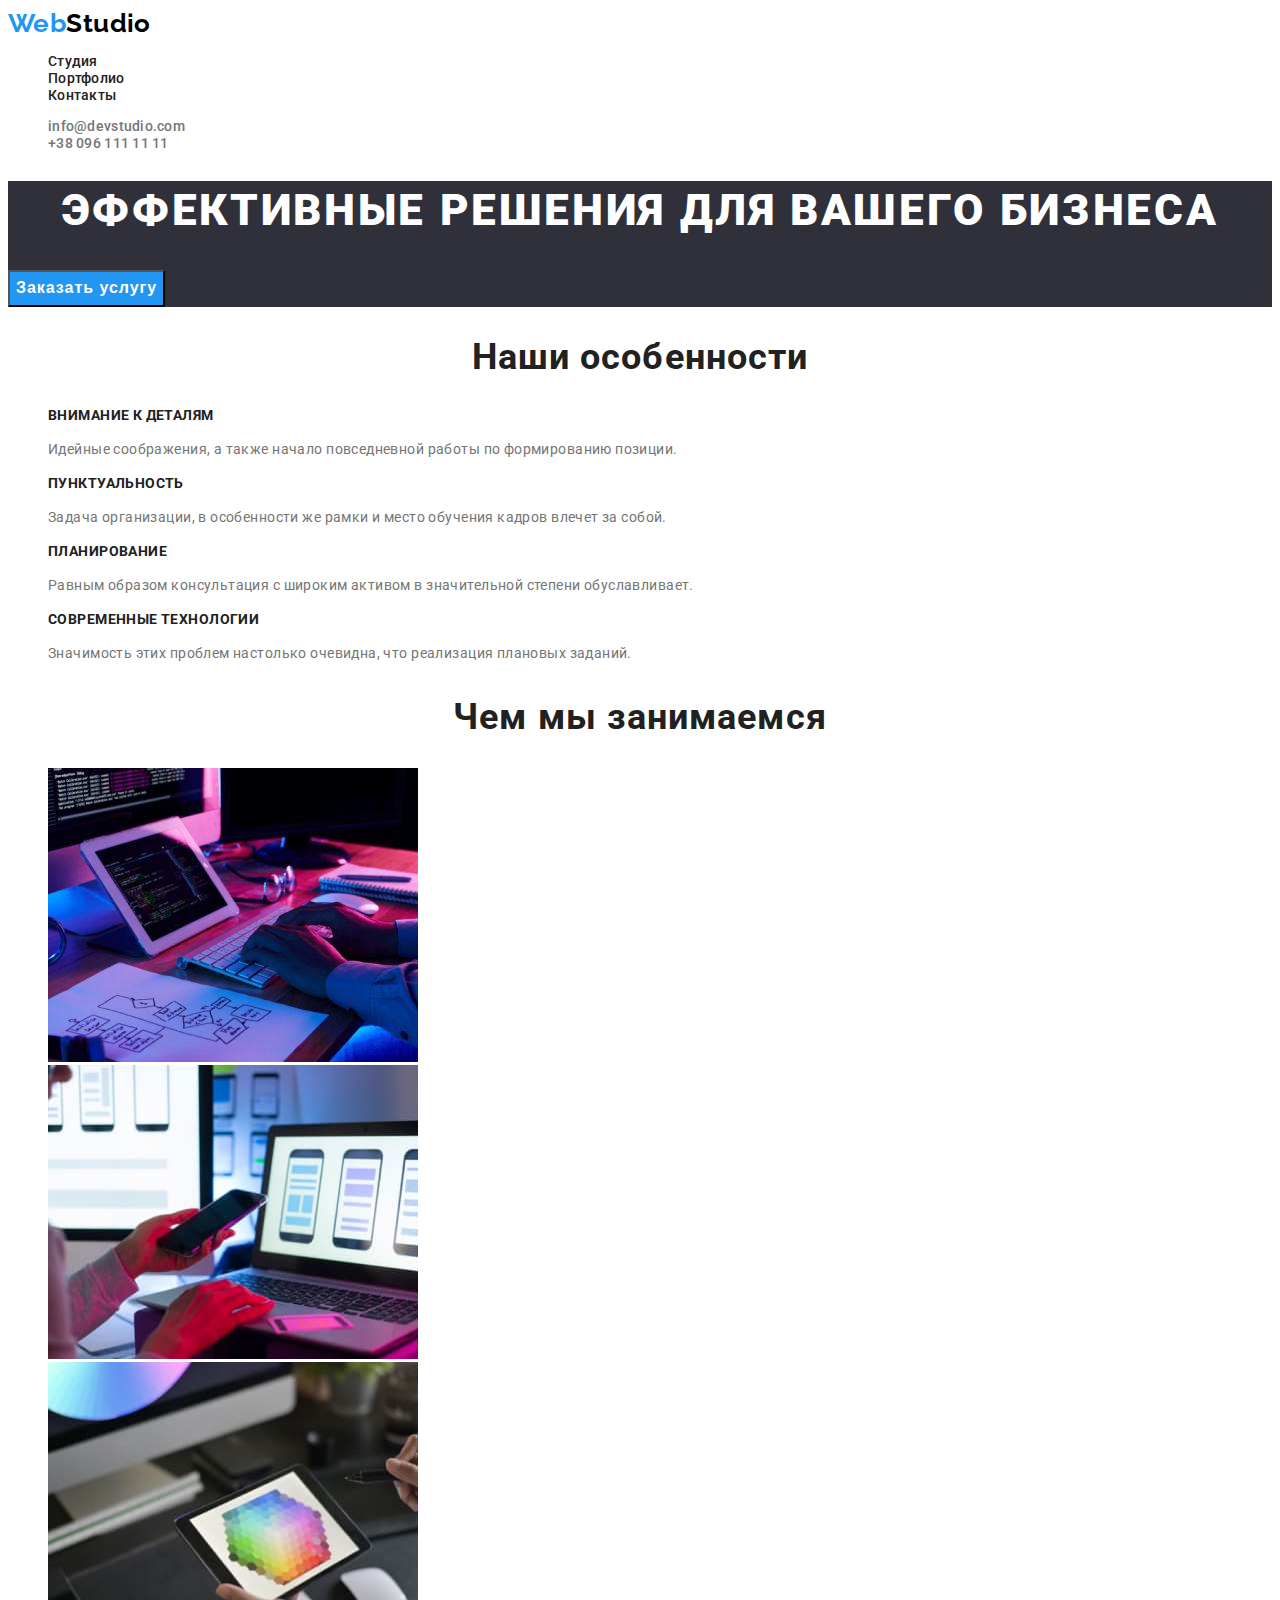
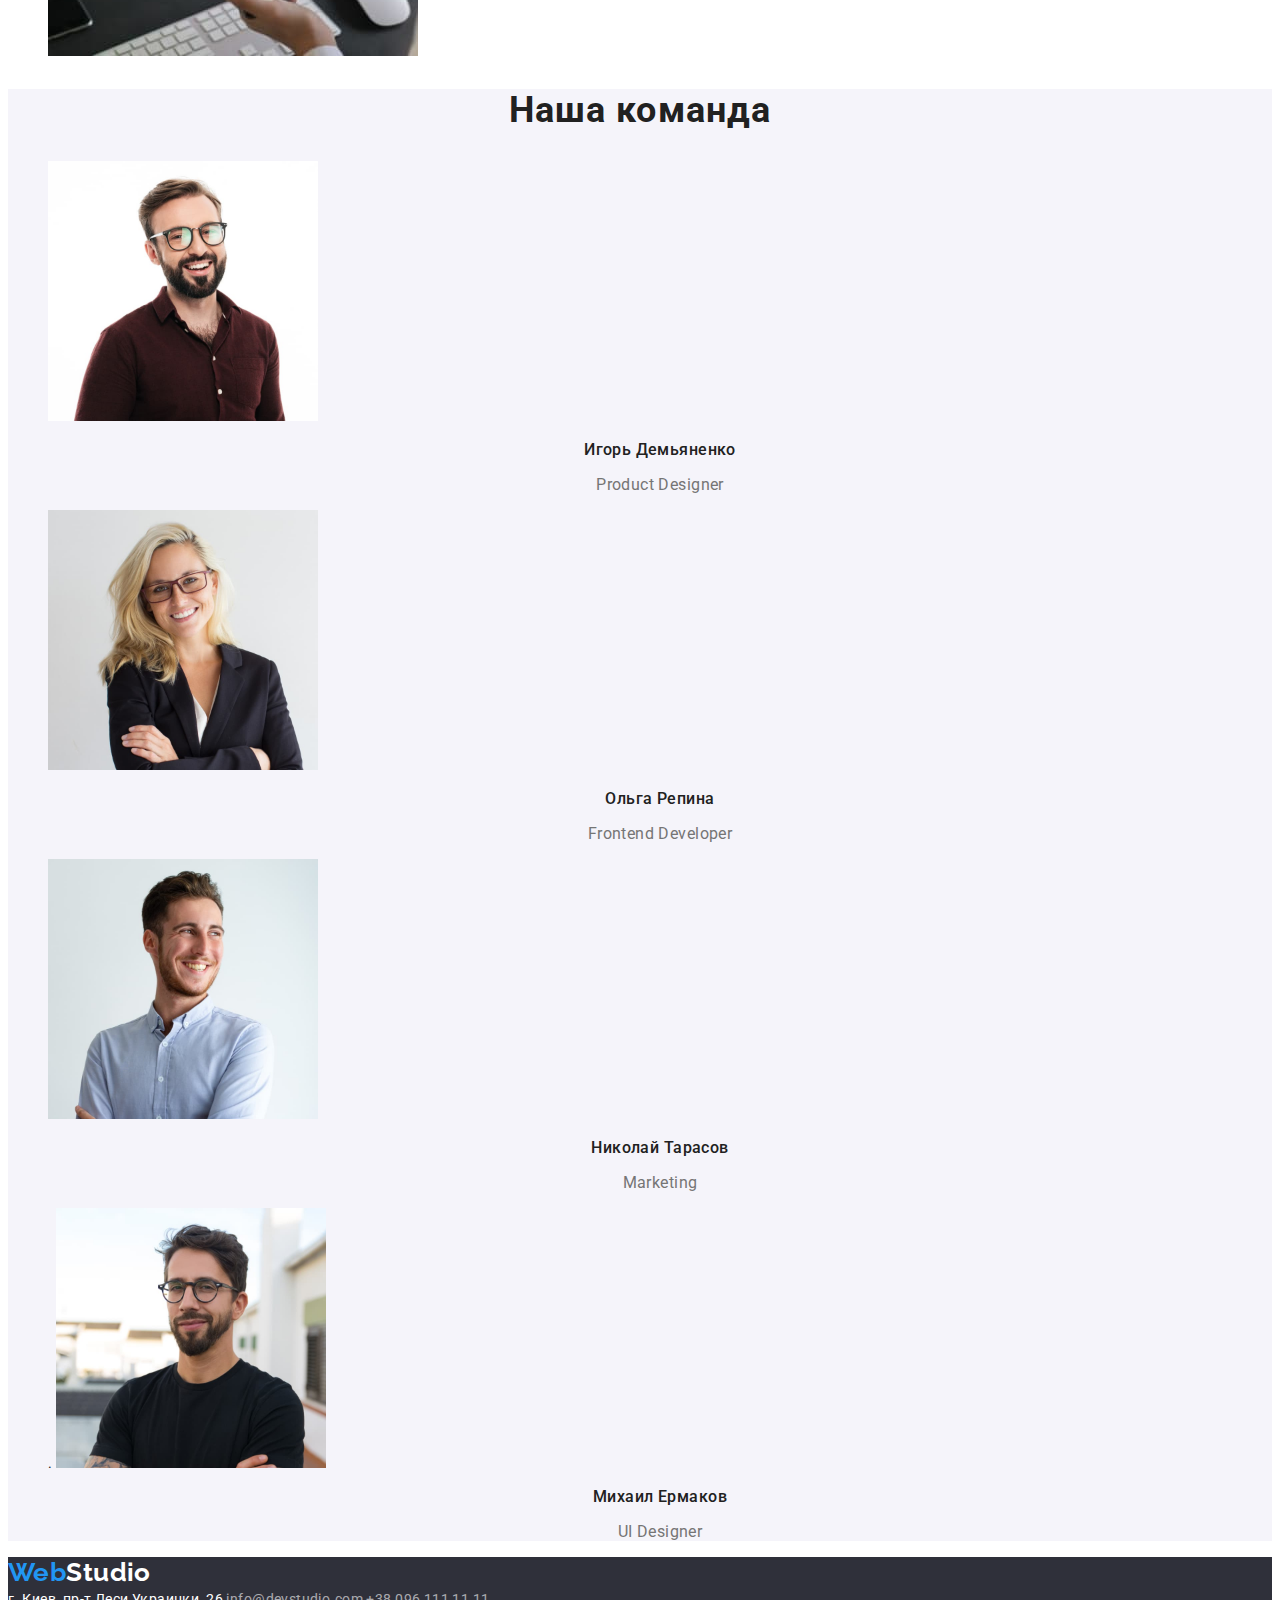
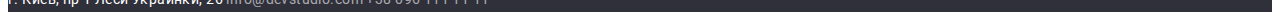
<file: index.html>
<!DOCTYPE html>
<html lang="en">
  <head>
    <meta charset="UTF-8" />
    <meta http-equiv="X-UA-Compatible" content="IE=edge" />
    <meta name="viewport" content="width=device-width, initial-scale=1.0" />
    <title>HW-2</title>
    <link
      href="https://fonts.googleapis.com/css2?family=Raleway:wght@700&family=Roboto:wght@400;500;700;900&display=swap"
      rel="stylesheet"
    />
    <link rel="stylesheet" href="./css/styles.css" />
  </head>
  <body>
    <!-- HEADER -->
    <header class="header">
      <nav class="site-nav">
        <a class="site-logo" href="#">Web<span class="logo-black">Studio</span></a>
        <ul class="nav-list list">
          <li class="nav-item"><a class="nav-link" href="./index.html">Студия</a></li>
          <li class="nav-item">
            <a class="nav-link" href="./portfolio.html">Портфолио</a>
          </li>
          <li class="nav-item"><a class="nav-link" href="#contacts">Контакты</a></li>
        </ul>
      </nav>
      <ul class="contact-list list">
        <li class="contact-item">
          <a class="contact-link" href="mailto:info@devstudio.com">info@devstudio.com</a>
        </li>
        <li class="contact-item">
          <a class="contact-link" href="tel:+380961111111">+38 096 111 11 11</a>
        </li>
      </ul>
    </header>
    <!-- MAIN -->
    <main class="main">
      <!-- Hero -->
      <section class="hero">
        <h1 class="hero-title">эффективные решения для вашего бизнеса</h1>
        <button class="hero-btn" type="button">Заказать услугу</button>
      </section>
      <!-- Our features -->
      <section class="features">
        <h2 class="section-heading">Наши особенности</h2>
        <ul class="features-list list">
          <li class="features-item">
            <h3 class="features-heading">внимание к деталям</h3>
            <p class="features-text">
              Идейные соображения, а также начало повседневной работы по формированию позиции.
            </p>
          </li>
          <li class="features-item">
            <h3 class="features-heading">пунктуальность</h3>
            <p class="features-text">
              Задача организации, в особенности же рамки и место обучения кадров влечет за собой.
            </p>
          </li>
          <li class="features-item">
            <h3 class="features-heading">планирование</h3>
            <p class="features-text">
              Равным образом консультация с широким активом в значительной степени обуславливает.
            </p>
          </li>
          <li class="features-item">
            <h3 class="features-heading">современные технологии</h3>
            <p class="features-text">
              Значимость этих проблем настолько очевидна, что реализация плановых заданий.
            </p>
          </li>
        </ul>
      </section>
      <!-- About -->
      <section class="about">
        <h2 class="section-heading">Чем мы занимаемся</h2>
        <ul class="about-list list">
          <li class="about-item">
            <img src="./images/about/box_1.jpg" alt="Development" width="370" />
          </li>
          <li class="about-item"><img src="./images/about/box_2.jpg" alt="UX" width="370" /></li>
          <li class="about-item"><img src="./images/about/box_3.jpg" alt="UI" width="370" /></li>
        </ul>
      </section>
      <!-- Team -->
      <section class="team">
        <h2 class="section-heading">Наша команда</h2>
        <ul class="team-list list">
          <li class="team-item">
            <img src="./images/teams/Ihor.jpg" alt="Игорь" width="270" />
            <h3 class="team-heading">Игорь Демьяненко</h3>
            <p class="team-description">Product Designer</p>
          </li>
          <li class="team-item">
            <img src="./images/teams/olga.jpg" alt="Ольга" width="270" />
            <h3 class="team-heading">Ольга Репина</h3>
            <p class="team-description">Frontend Developer</p>
          </li>
          <li class="team-item">
            <img src="./images/teams/nikolay.jpg" alt="Николай" width="270" />
            <h3 class="team-heading">Николай Тарасов</h3>
            <p class="team-description">Marketing</p>
          </li>
          <li class="team-item">
            .
            <img src="/images/teams/mikhail.jpg" alt="Михаил" width="270" />
            <h3 class="team-heading">Михаил Ермаков</h3>
            <p class="team-description">UI Designer</p>
          </li>
        </ul>
      </section>
    </main>
    <!-- FOOTER -->
    <footer class="footer">
      <div>
        <a class="site-logo" href="#">Web<span class="logo-white">Studio</span></a>
        <address id="contacts" class="address">
          <span class="adres-text">г. Киев, пр-т Леси Украинки, 26</span>
          <a class="adres-text address-link" href="mailto:info@devstudio.com">info@devstudio.com</a>
          <a class="adres-text address-link" href="tel:+380961111111">+38 096 111 11 11</a>
        </address>
      </div>
    </footer>
  </body>
</html>
</file>
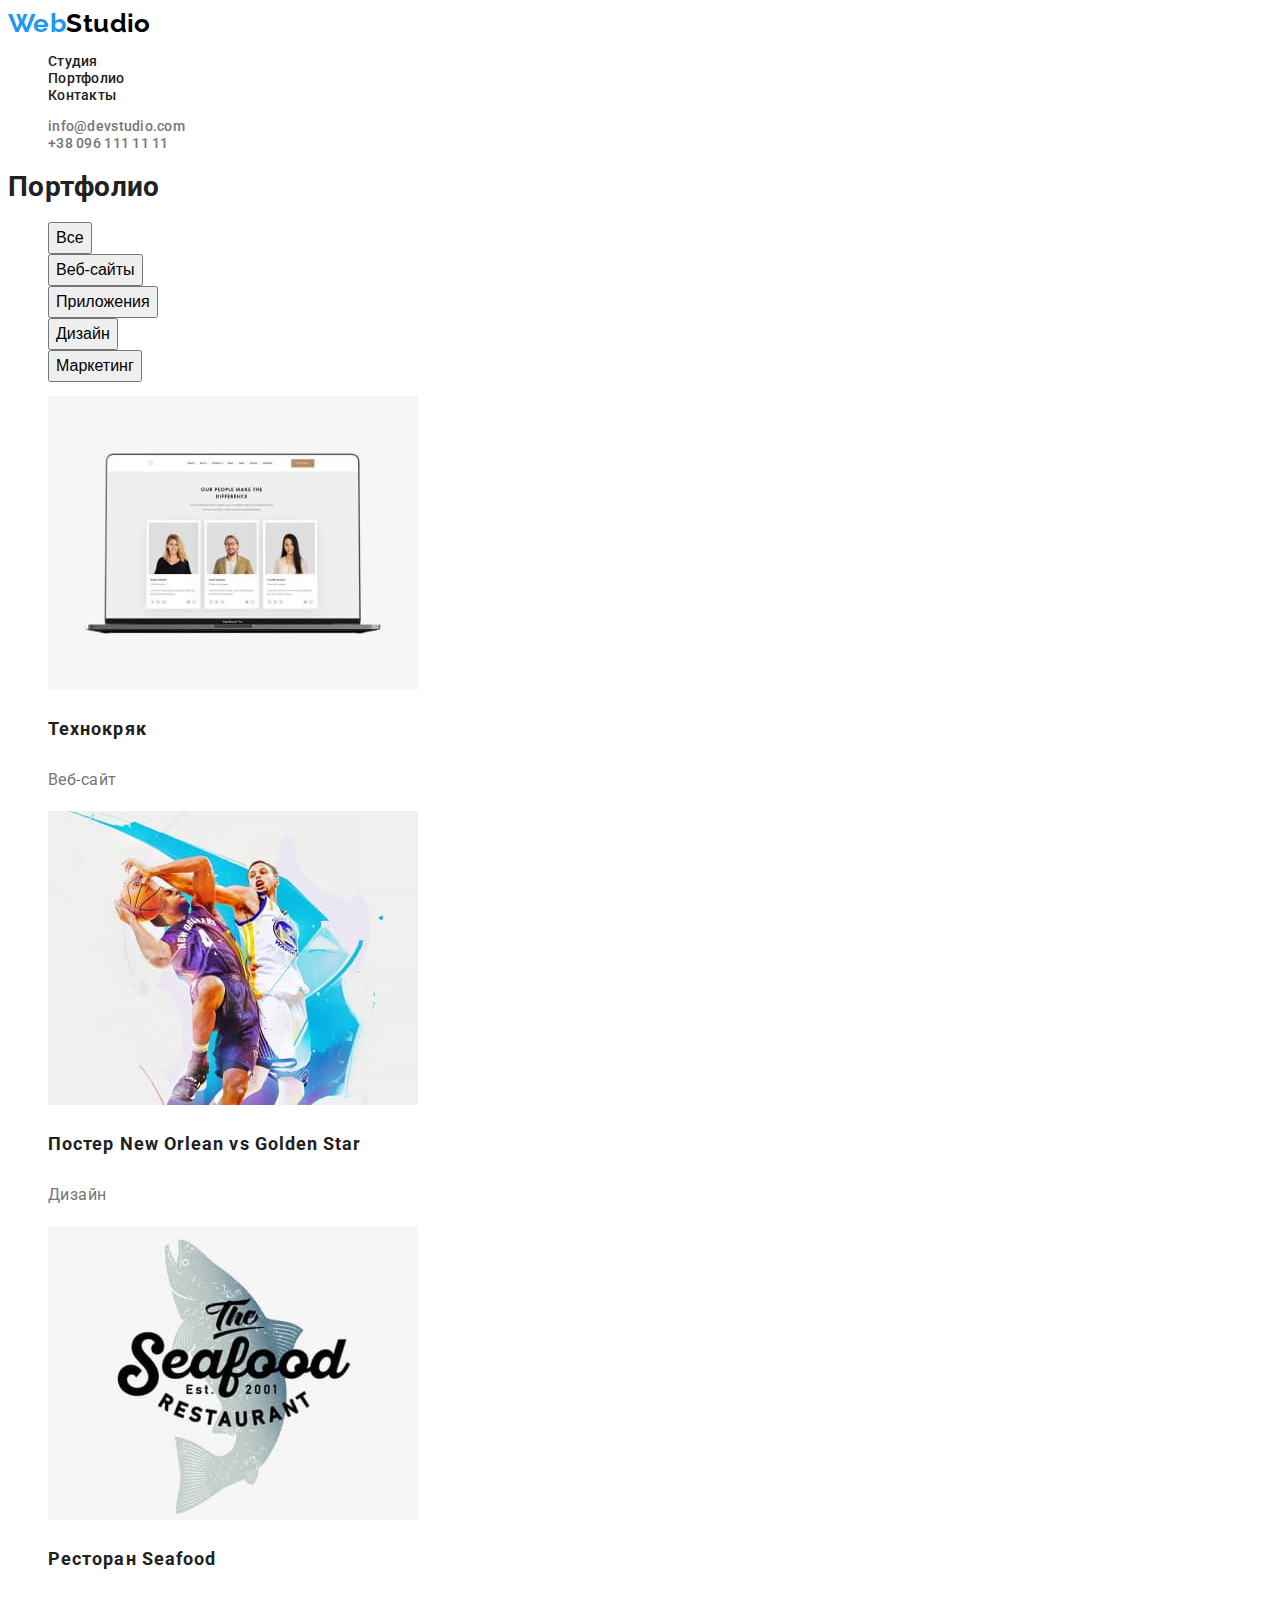
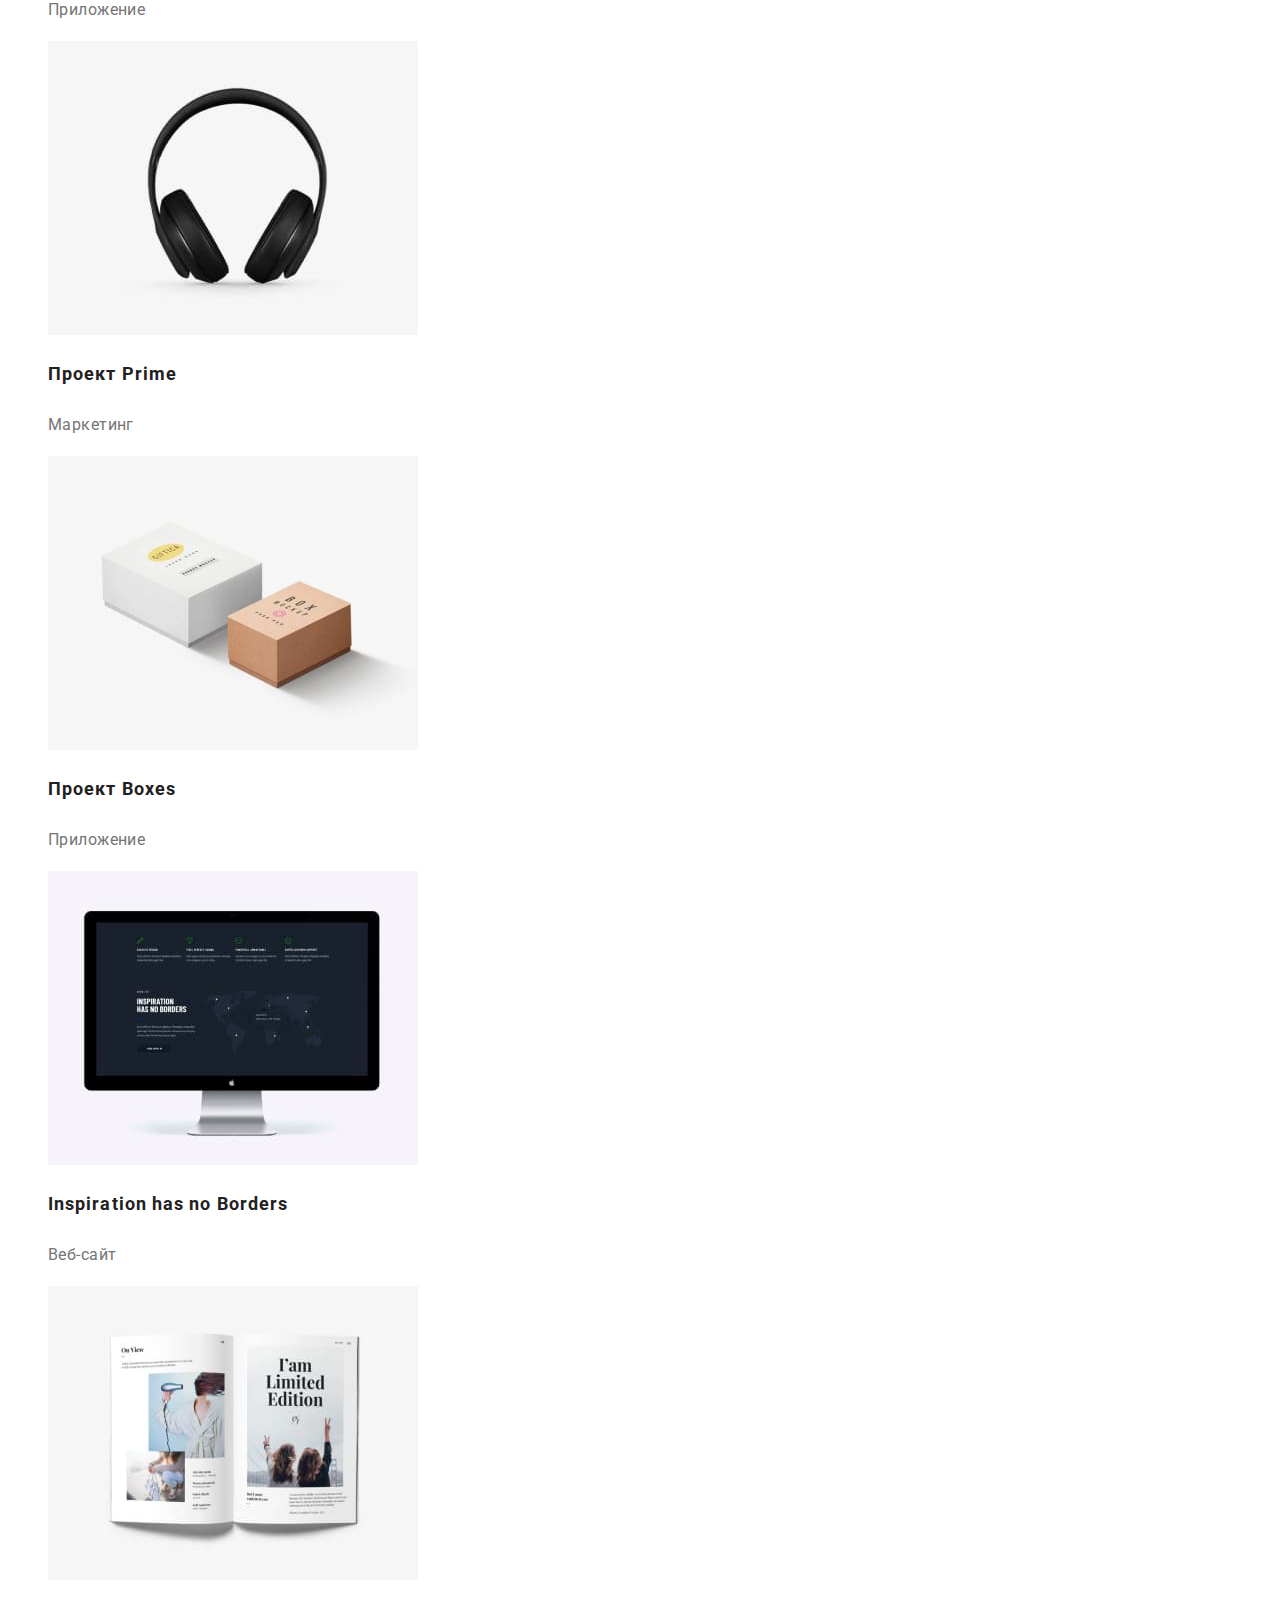
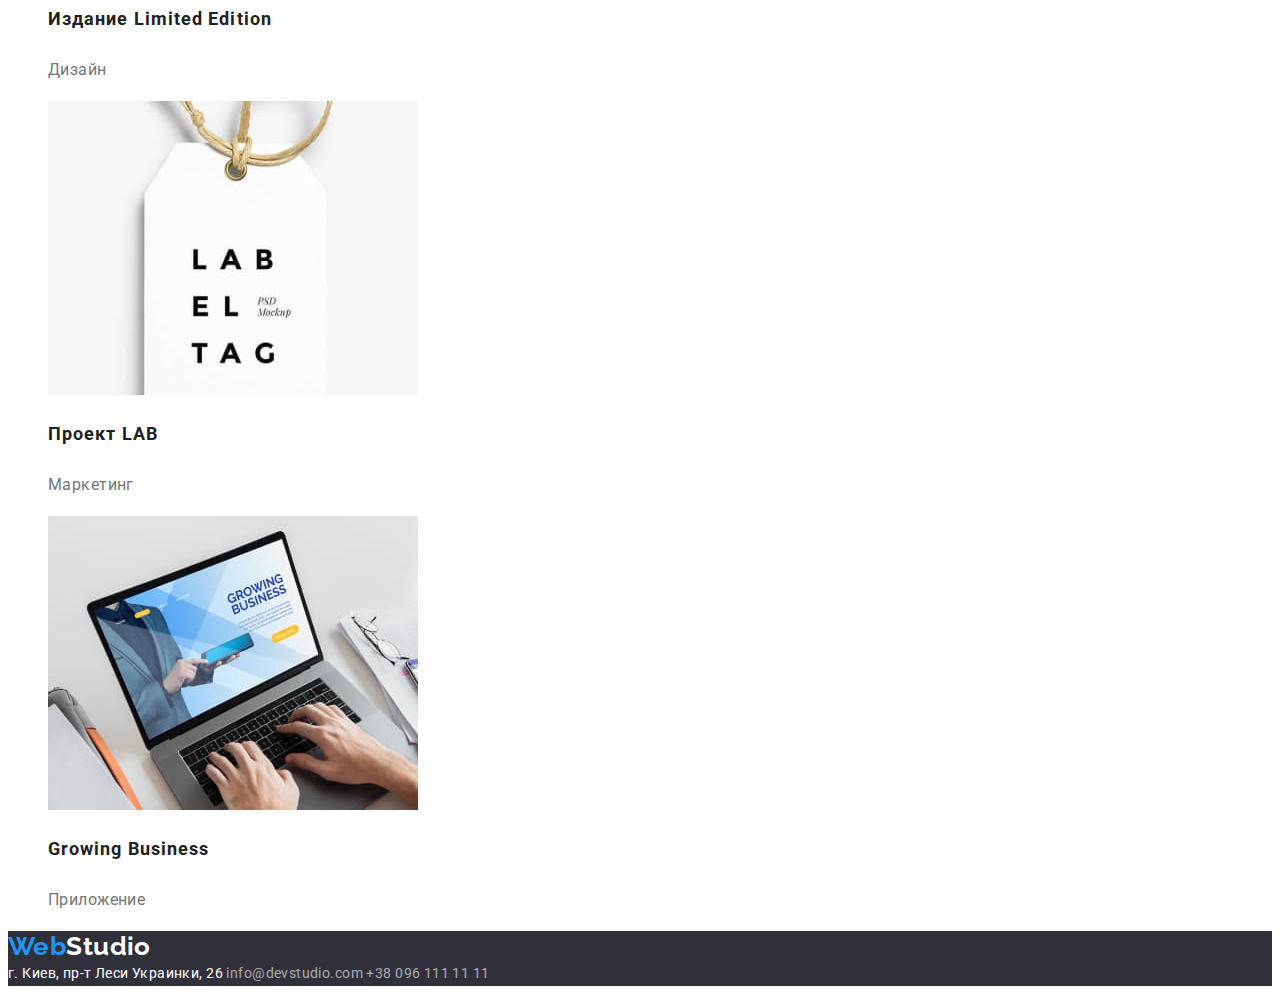
<file: portfolio.html>
<!DOCTYPE html>
<html lang="en">
  <head>
    <meta charset="UTF-8" />
    <meta http-equiv="X-UA-Compatible" content="IE=edge" />
    <meta name="viewport" content="width=device-width, initial-scale=1.0" />
    <title>HW-2 Portfolio</title>
    <link
      href="https://fonts.googleapis.com/css2?family=Raleway:wght@700&family=Roboto:wght@400;500;700;900&display=swap"
      rel="stylesheet"
    />
    <link rel="stylesheet" href="./css/styles.css" />
  </head>
  <body>
    <!-- HEADER -->
    <header class="header">
      <nav class="site-nav">
        <a class="site-logo" href="#">Web<span class="logo-black">Studio</span></a>
        <ul class="nav-list list">
          <li class="nav-item"><a class="nav-link" href="./index.html">Студия</a></li>
          <li class="nav-item">
            <a class="nav-link" href="./portfolio.html">Портфолио</a>
          </li>
          <li class="nav-item"><a class="nav-link" href="#contacts">Контакты</a></li>
        </ul>
      </nav>
      <ul class="contact-list list">
        <li class="contact-item">
          <a class="contact-link" href="mailto:info@devstudio.com">info@devstudio.com</a>
        </li>
        <li class="contact-item">
          <a class="contact-link" href="tel:+380961111111">+38 096 111 11 11</a>
        </li>
      </ul>
    </header>
    <!-- MAIN -->
    <main class="main">
      <h1 class="portfolio">Портфолио</h1>
      <nav class="nav-filter">
        <ul class="filter-list list">
          <li class="filter-item"><button class="filter-btn" type="button">Все</button></li>
          <li class="filter-item">
            <button class="filter-btn" type="button">Веб-сайты</button>
          </li>
          <li class="filter-item">
            <button class="filter-btn" type="btn">Приложения</button>
          </li>
          <li class="filter-item"><button class="filter-btn" type="button">Дизайн</button></li>
          <li class="filter-item">
            <button class="filter-btn" type="button">Маркетинг</button>
          </li>
        </ul>
      </nav>
      <ul class="cards-list list">
        <li class="card-item">
          <a class="card-link">
            <img src="./images/portfolio/1.jpg" alt="Веб-сайт - Техокряк" width="370" />
            <h3 class="card-title">Технокряк</h3>
            <p class="card-description">Веб-сайт</p>
          </a>
        </li>
        <li class="card-item">
          <a class="card-link">
            <img
              src="./images/portfolio/2.jpg"
              alt="Дизайн - Постер New Orlean vs Golden Star"
              width="370"
            />
            <h3 class="card-title">Постер New Orlean vs Golden Star</h3>
            <p class="card-description">Дизайн</p>
          </a>
        </li>
        <li class="card-item">
          <a class="card-link">
            <img src="./images/portfolio/3.jpg" alt="Приложение - Ресторан Seafood" width="370" />
            <h3 class="card-title">Ресторан Seafood</h3>
            <p class="card-description">Приложение</p>
          </a>
        </li>
        <li class="card-item">
          <a class="card-link">
            <img src="./images/portfolio/4.jpg" alt="Маркетинг - Проект Prime" width="370" />
            <h3 class="card-title">Проект Prime</h3>
            <p class="card-description">Маркетинг</p>
          </a>
        </li>
        <li class="card-item">
          <a class="card-link">
            <img src="./images/portfolio/5.jpg" alt="Приложение - Проект Boxes" width="370" />
            <h3 class="card-title">Проект Boxes</h3>
            <p class="card-description">Приложение</p>
          </a>
        </li>
        <li class="card-item">
          <a class="card-link">
            <img
              src="./images/portfolio/6.jpg"
              alt="Веб-сайт - Inspiration has no Borders"
              width="370"
            />
            <h3 class="card-title">Inspiration has no Borders</h3>
            <p class="card-description">Веб-сайт</p>
          </a>
        </li>
        <li class="card-item">
          <a class="card-link">
            <img
              src="./images/portfolio/7.jpg"
              alt="Дизайн - Издание Limited Edition"
              width="370"
            />
            <h3 class="card-title">Издание Limited Edition</h3>
            <p class="card-description">Дизайн</p>
          </a>
        </li>
        <li class="card-item">
          <a class="card-link">
            <img src="./images/portfolio/8.jpg" alt="Маркетинг - Проект LAB" width="370" />
            <h3 class="card-title">Проект LAB</h3>
            <p class="card-description">Маркетинг</p>
          </a>
        </li>
        <li class="card-item">
          <a class="card-link">
            <img src="./images/portfolio/9.jpg" alt="Приложение - Growing Business" width="370" />
            <h3 class="card-title">Growing Business</h3>
            <p class="card-description">Приложение</p>
          </a>
        </li>
      </ul>
    </main>
    <!-- FOOTER -->
    <footer class="footer">
      <div>
        <a class="site-logo" href="#">Web<span class="logo-white">Studio</span></a>
        <address id="contacts" class="address">
          <span class="adres-text">г. Киев, пр-т Леси Украинки, 26</span>
          <a class="adres-text address-link" href="mailto:info@devstudio.com">info@devstudio.com</a>
          <a class="adres-text address-link" href="tel:+380961111111">+38 096 111 11 11</a>
        </address>
      </div>
    </footer>
  </body>
</html>
</file>
<file: css/styles.css>
:root {
  --blue-color: #2196f3;
  --logo-black: #000;
  --bg-color-team: #f5f4fa;
  --bg-color: #2f303a;
  --white-color: #fff;
  --primary-text-color: #212121;
  --text-color: #757575;
}

body {
  box-sizing: border-box;

  font-family: 'Roboto', sans-serif;
  font-size: 14px;
  letter-spacing: 0.03em;

  color: var(--primary-text-color);
  background-color: var(--white-color);
}

.list {
  list-style: none;
}

/* HEADER */
/* logo */
.site-logo {
  font-family: 'Raleway', sans-serif;
  font-weight: 700;
  font-size: 26px;
  line-height: 1.19;

  color: var(--blue-color);
  text-decoration: none;
}

.logo-black {
  color: var(--logo-black);
}

/* nav-list */
.nav-link,
.contact-link {
  font-weight: 500;
  line-height: 1.14;
  letter-spacing: 0.02em;

  text-decoration: none;
}

.nav-link {
  color: inherit;
}

/* contact-list */
.contact-link {
  color: var(--text-color);
}

.site-nav .nav-link:hover,
.site-nav .nav-link:focus,
.contact-list .contact-link:hover,
.contact-list .contact-link:focus {
  color: var(--blue-color);
}

/* MAIN */

/* hero */
.hero {
  background-color: var(--bg-color);
  color: var(--white-color);
}
.hero-title {
  font-weight: 900;
  font-size: 44px;
  line-height: 1.36;
  letter-spacing: 0.06em;
  text-align: center;
  text-transform: uppercase;
}
.hero-btn {
  font-weight: 700;
  line-height: 1.88;
  letter-spacing: 0.06em;
  cursor: pointer;
}

.hero-btn,
.filter-btn:hover {
  font-size: 16px;
  text-align: center;
  background-color: var(--blue-color);
  color: var(--white-color);
}

/* features */
.section-heading {
  font-weight: 700;
  font-size: 36px;
  line-height: 1.17;
  letter-spacing: 0.03em;
  text-align: center;
}

.features-heading {
  font-weight: 700;
  font-size: 14px;
  line-height: 1.14;
  text-transform: uppercase;
}
.features-text {
  line-height: 1.71;
  color: var(--text-color);
}

/* about */

/* team */
.team {
  background-color: var(--bg-color-team);
}

.team-heading,
.team-description {
  font-size: 16px;
  line-height: 1.19;
  text-align: center;
}

.team-heading {
  font-weight: 500;
}

.team-description {
  color: var(--text-color);
}

/* FOOTER */
.footer {
  background-color: var(--bg-color);
}

.logo-white {
  color: var(--white-color);
}

.adres-text {
  font-style: normal;
  line-height: 1.71;

  color: var(--white-color);
}

.address-link {
  text-decoration: none;
  color: rgba(255, 255, 255, 0.6);
}

.address-link:hover,
.address-link:focus {
  color: var(--blue-color);
}

/* MAIN PORTFOLIO */

/* filter */
.filter-btn {
  font-weight: 500;
  font-size: 16px;
  line-height: 1.62;
  text-align: center;
  cursor: pointer;
}

/* gallary */

.card-title {
  font-weight: 700;
  font-size: 18px;
  line-height: 2;
  letter-spacing: 0.06em;
}
.card-description {
  font-size: 16px;
  line-height: 1.88;
  color: var(--text-color);
}
</file>
